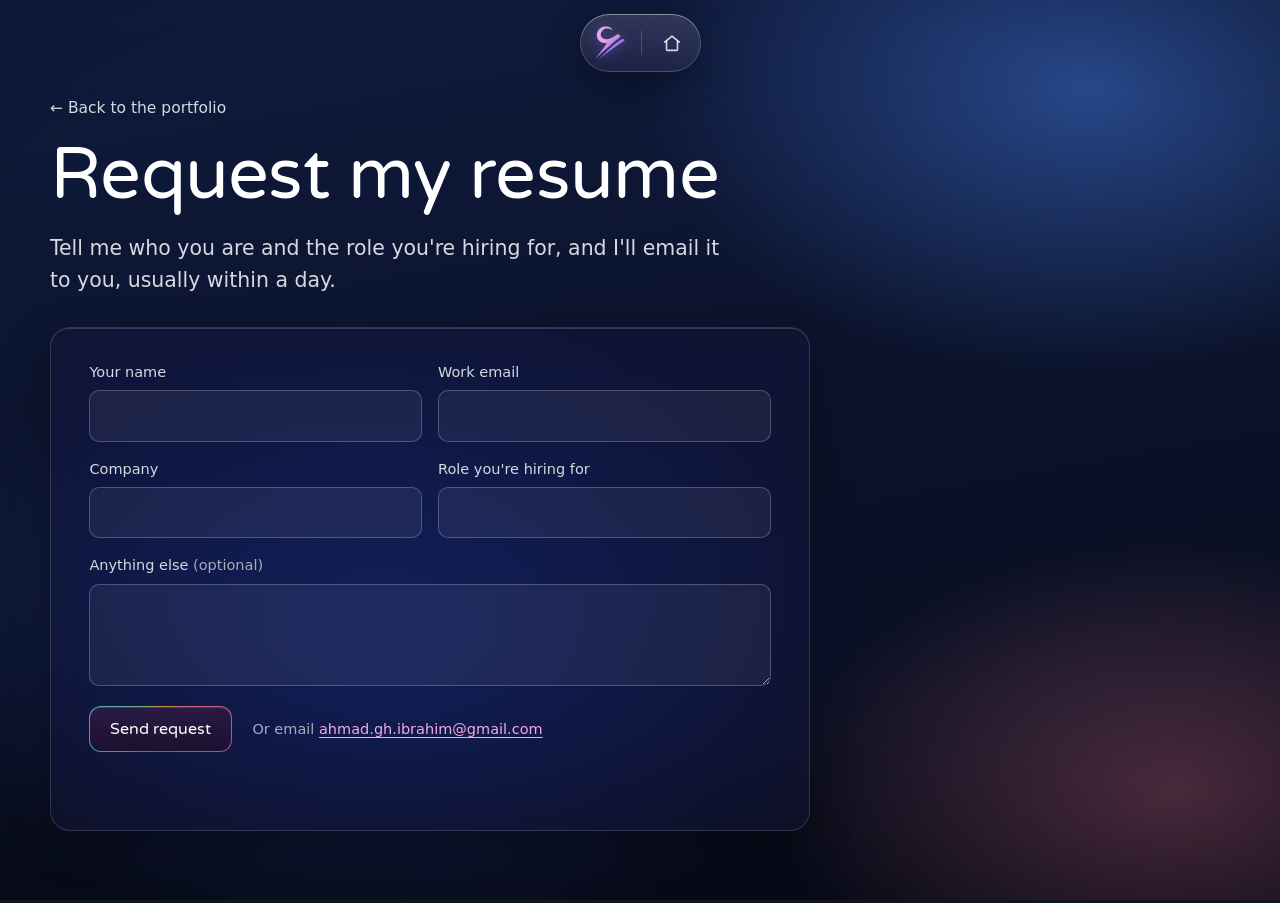
<file: resume/index.html>
<!doctype html>
<html lang="en">
<head>
<meta charset="utf-8">
<meta name="viewport" content="width=device-width, initial-scale=1">
<title>Request my resume | Ahmad Ibrahim</title>
<meta name="description" content="Request Ahmad Ibrahim's resume. Product designer for data-heavy tools.">
<meta name="robots" content="noindex">
<link rel="icon" href="/favicon.svg?v=6" type="image/svg+xml">
<meta name="theme-color" content="#11161B">
<link rel="preconnect" href="https://fonts.googleapis.com">
<link rel="preconnect" href="https://fonts.gstatic.com" crossorigin>
<link href="https://fonts.googleapis.com/css2?family=Varela+Round&family=Lato:wght@400&display=swap" rel="stylesheet">
<link rel="stylesheet" href="/assets/site.css?v=53">
<script>document.documentElement.classList.add('js', 'ready');
  try { var bg = localStorage.getItem('ai-bg'); if (bg && bg !== 'dusk') document.documentElement.dataset.bg = bg; } catch (e) {}</script>
</head>
<body>
<div class="backdrop" aria-hidden="true"></div>

<header class="topbar">
  <nav class="dock" aria-label="Main">
    <a class="logo" href="/" aria-label="Ahmad Ibrahim, home"><img class="logo-mark" src="/assets/brand/logo-glass.svg?v=2" alt="" width="34" height="37"></a>
    <span class="dock-sep" aria-hidden="true"></span>
    <a class="dock-btn" href="/" aria-label="Back home" data-tip="Back home"><svg viewBox="0 0 24 24" fill="none" stroke="currentColor" stroke-width="1.8" stroke-linecap="round" stroke-linejoin="round" aria-hidden="true"><path d="M4 11 12 4.5 20 11"/><path d="M6 9.5V19a1 1 0 0 0 1 1h10a1 1 0 0 0 1-1V9.5"/></svg></a>
  </nav>
</header>

<main class="landing short request-page">
  <div class="wrap">
    <p class="crumbs rise" style="--i:0"><a href="/">← Back to the portfolio</a></p>
    <h1 class="rise" style="--i:1">Request my resume</h1>
    <p class="lead rise" style="--i:2">Tell me who you are and the role you're hiring for, and I'll email it to you, usually within a day.</p>

    <form class="win request-form rise" style="--i:3" id="resume-form" novalidate>
      <div class="win-body"><div class="inner"><div class="pad">
        <div class="field-grid">
          <label class="field"><span>Your name</span><input name="name" autocomplete="name" required></label>
          <label class="field"><span>Work email</span><input name="email" type="email" autocomplete="email" required></label>
          <label class="field"><span>Company</span><input name="company" autocomplete="organization" required></label>
          <label class="field"><span>Role you're hiring for</span><input name="role" required></label>
        </div>
        <label class="field"><span>Anything else <em>(optional)</em></span><textarea name="note" rows="3"></textarea></label>
        <input type="checkbox" name="botcheck" class="hp" tabindex="-1" autocomplete="off" aria-hidden="true">
        <div class="request-actions">
          <button class="btn primary" type="submit">Send request</button>
          <span class="request-alt">Or email <a href="mailto:ahmad.gh.ibrahim@gmail.com?subject=Resume%20request">ahmad.gh.ibrahim@gmail.com</a></span>
        </div>
        <p class="request-status" role="status" aria-live="polite"></p>
      </div></div></div>
    </form>
  </div>
</main>

<script>
// Sends the request to Ahmad by email (Web3Forms). He replies with the resume attached.
// Until the access key below is filled in, the form opens a pre-written email instead.
(() => {
  const ACCESS_KEY = 'ef7fbbbd-1e96-4c69-abfa-1a5b82d7bf0d';
  const form = document.getElementById('resume-form');
  const status = form.querySelector('.request-status');
  const button = form.querySelector('button[type="submit"]');
  form.addEventListener('submit', async (e) => {
    e.preventDefault();
    if (!form.reportValidity()) return;
    const d = Object.fromEntries(new FormData(form));
    if (d.botcheck) return;
    const body = `Name: ${d.name}\nEmail: ${d.email}\nCompany: ${d.company}\nRole: ${d.role}\n\n${d.note || ''}`;
    if (ACCESS_KEY.startsWith('PASTE')) {
      location.href = 'mailto:ahmad.gh.ibrahim@gmail.com?subject=' + encodeURIComponent('Resume request: ' + d.company) + '&body=' + encodeURIComponent(body);
      return;
    }
    button.disabled = true; status.textContent = 'Sending…';
    try {
      const r = await fetch('https://api.web3forms.com/submit', {
        method: 'POST', headers: { 'Content-Type': 'application/json', Accept: 'application/json' },
        body: JSON.stringify({ access_key: ACCESS_KEY, subject: 'Resume request: ' + d.company + ' (' + d.role + ')', from_name: 'ahmad-ibrahim.com', replyto: d.email, name: d.name, email: d.email, company: d.company, role: d.role, message: d.note || '(none)' }),
      });
      const j = await r.json();
      if (!j.success) throw new Error(j.message);
      form.classList.add('sent');
      status.textContent = "Thanks, " + d.name.split(' ')[0] + ". I'll send it to " + d.email + " shortly.";
    } catch (err) {
      button.disabled = false;
      status.innerHTML = 'That didn\'t go through. Please email <a href="mailto:ahmad.gh.ibrahim@gmail.com?subject=Resume%20request">ahmad.gh.ibrahim@gmail.com</a> instead.';
    }
  });
})();
</script>
</body>
</html>
</file>
<file: assets/site.css>
/* Ahmad Ibrahim portfolio
   Every value here comes from Ahmad's original Webflow styles. See BRIEF.md section 5. */

:root {
  --night: #11161B;
  --slate: rgba(26, 22, 48, 0.46);      /* window glass */
  --slate-2: rgba(255, 255, 255, 0.10); /* raised glass: buttons, selected tabs */
  --slate-3: linear-gradient(180deg, rgba(255, 255, 255, 0.08), rgba(255, 255, 255, 0.035)); /* inset glass: tiles, diagrams */
  --glass-line: rgba(255, 255, 255, 0.14);
  --card-glass:
    radial-gradient(60% 42% at 100% 0%, rgba(103, 168, 194, 0.95), transparent 72%),
    radial-gradient(55% 40% at 0% 0%, rgba(214, 165, 131, 0.9), transparent 72%),
    radial-gradient(75% 38% at 25% 30%, rgba(196, 110, 121, 0.85), transparent 75%),
    linear-gradient(180deg, #9A78B8 0%, #7E62A8 48%, #6A58A6 74%, #5A519F 100%);
  --frost: blur(24px) saturate(160%);
  --line: rgba(255, 255, 255, 0.09);
  --text: #FFFFFF;
  --text-2: #D3DAE0;
  --muted: #A3AEB8;
  --link: #F6A8E2;
  --mint: #3DD598;
  --amber: #F9C33A;
  --magenta: #A21A86;
  --indigo: #1828B1;
  --sunset: linear-gradient(135deg, #F9C33A 0%, #A21A86 100%);
  --sunset-btn: linear-gradient(135deg, #C2571F 0%, #A21A86 100%);
  --eccentric: linear-gradient(160deg, #A21A86 0%, #1828B1 100%);
  --deep: linear-gradient(180deg, #4F0080 0%, #000 100%);
  --shadow: 0 0 20px rgba(0, 0, 0, 0.5);
  --glow: 0 0 20px rgba(255, 255, 255, 0.55);
  --r-card: 30px;
  --r-win: 20px;
  --r-img: 15px;
  --r-btn: 9px;
  --round: 'Varela Round', 'Nunito', system-ui, sans-serif;
  --body: system-ui, -apple-system, 'Segoe UI', Roboto, sans-serif;
  --logo: 'Lato', system-ui, sans-serif;
  --wrap: 1180px;
  --gutter: clamp(16px, 3.4vw, 40px);
  --ease: cubic-bezier(0.22, 1, 0.36, 1);
  color-scheme: dark;
}

*, *::before, *::after { box-sizing: border-box; }
[hidden] { display: none !important; }
html { scroll-padding-top: 96px; overflow-x: clip; }
/* Lenis smooth scrolling (assets/motion.js) */
html.lenis, html.lenis body { height: auto; }
html.lenis { scroll-behavior: auto !important; }
.lenis:not(.lenis-autoToggle).lenis-stopped { overflow: clip; }
.lenis [data-lenis-prevent] { overscroll-behavior: contain; }
.lenis.lenis-smooth iframe { pointer-events: none; }
@media (prefers-reduced-motion: no-preference) { html { scroll-behavior: smooth; } }
body {
  margin: 0;
  background: var(--night);
  color: var(--text);
  font-family: var(--body);
  font-size: 17px;
  line-height: 1.6;
  -webkit-font-smoothing: antialiased;
  overflow-x: clip;
}
img { max-width: 100%; display: block; }
a { color: var(--link); text-underline-offset: 3px; }
a:hover { text-shadow: var(--glow); }
:focus-visible { outline: 2px solid #fff; outline-offset: 3px; border-radius: 6px; box-shadow: var(--glow); }
h1, h2, h3 { font-family: var(--round); font-weight: 400; line-height: 1.15; margin: 0; }
p { margin: 0; }
.skip { position: absolute; left: -999px; top: 8px; z-index: 300; background: #fff; color: #000; padding: 8px 14px; border-radius: var(--r-btn); }
.skip:focus { left: 8px; }
.wrap { width: min(var(--wrap), 100% - var(--gutter) * 2); margin-inline: auto; }

/* ---------- Backdrop: the "desktop" ---------- */
.backdrop {
  position: fixed; inset: 0; z-index: 0; pointer-events: none;
  background:
    radial-gradient(50% 45% at 85% 10%, rgba(64, 120, 220, 0.50), transparent 70%),
    radial-gradient(55% 50% at 30% 70%, rgba(40, 70, 170, 0.45), transparent 70%),
    radial-gradient(45% 40% at 92% 88%, rgba(236, 120, 150, 0.32), transparent 70%),
    linear-gradient(170deg, #0F1A3D 0%, #0B1229 55%, #070A17 100%);
  transition: background 600ms ease;
}
/* Background themes, picked in the footer. Dusk is the default above. */
[data-bg="sunset"] .backdrop { background:
    radial-gradient(45% 40% at 88% 12%, rgba(24, 40, 177, 0.55), transparent 70%),
    radial-gradient(55% 50% at 68% 62%, rgba(162, 26, 134, 0.50), transparent 70%),
    radial-gradient(50% 45% at 8% 92%, rgba(249, 140, 58, 0.42), transparent 70%),
    radial-gradient(40% 40% at 20% 25%, rgba(122, 18, 160, 0.45), transparent 70%),
    linear-gradient(165deg, #2A0B4E 0%, #170A2A 55%, #0E0A1A 100%); }
[data-bg="aurora"] .backdrop { background:
    radial-gradient(55% 40% at 20% 8%, rgba(46, 196, 160, 0.40), transparent 70%),
    radial-gradient(45% 45% at 80% 35%, rgba(90, 80, 220, 0.42), transparent 70%),
    radial-gradient(50% 45% at 30% 95%, rgba(40, 150, 190, 0.32), transparent 70%),
    linear-gradient(165deg, #0C2230 0%, #0D1526 55%, #080B16 100%); }
[data-bg="ember"] .backdrop { background:
    radial-gradient(50% 45% at 85% 12%, rgba(230, 90, 60, 0.45), transparent 70%),
    radial-gradient(55% 50% at 25% 65%, rgba(170, 30, 70, 0.42), transparent 70%),
    radial-gradient(45% 40% at 70% 95%, rgba(250, 170, 60, 0.30), transparent 70%),
    linear-gradient(165deg, #3A0D1E 0%, #220913 55%, #120609 100%); }
[data-bg="night"] .backdrop { background:
    radial-gradient(60% 50% at 80% 0%, rgba(120, 110, 170, 0.22), transparent 70%),
    radial-gradient(50% 45% at 10% 100%, rgba(90, 80, 130, 0.16), transparent 70%),
    linear-gradient(180deg, #121219 0%, #0B0B10 100%); }
.backdrop canvas { position: absolute; inset: 0; width: 100%; height: 100%; opacity: 0; transition: opacity 1200ms var(--ease); }
.backdrop.ready canvas { opacity: var(--bg-opacity, 1); }
.backdrop.live canvas { transition: none; }
.backdrop::after { /* soft vignette so text always reads */
  content: ''; position: absolute; inset: 0;
  background: radial-gradient(120% 90% at 50% 40%, transparent 45%, rgba(0, 0, 0, 0.35));
}

/* ---------- Preloader ---------- */
.preloader {
  position: fixed; inset: 0; z-index: 200; cursor: pointer; display: grid; place-items: center; background: #000;
  transition: opacity 600ms ease, visibility 600ms;
}
.preloader img {
  width: 96px; height: auto;
  /* sweeps in from the stroke tips up to the curl, then glows */
  /* the reveal ends beyond the image's edges so the glow isn't clipped */
  clip-path: inset(100% 100% -40% -40%); animation: pre-draw 800ms cubic-bezier(0.65, 0, 0.35, 1) forwards, pre-glow-img 900ms ease 500ms forwards;
}
@keyframes pre-draw { from { clip-path: inset(100% 100% -40% -40%); } to { clip-path: inset(-40% -40% -40% -40%); } }
@keyframes pre-glow-img { 0% { filter: none; } 60% { filter: drop-shadow(0 0 22px rgba(230, 180, 240, 0.95)); } 100% { filter: drop-shadow(0 0 12px rgba(230, 180, 240, 0.6)); } }
.preloader.done { opacity: 0; visibility: hidden; }
@keyframes pre-glow {
  0% { opacity: 0; text-shadow: none; transform: scale(0.94); }
  60% { opacity: 1; text-shadow: 0 0 28px rgba(255, 255, 255, 0.9), 0 0 60px rgba(249, 195, 58, 0.5); transform: scale(1); }
  100% { opacity: 1; text-shadow: 0 0 20px rgba(255, 255, 255, 0.6); }
}

/* ---------- Top bar ---------- */
.topbar { position: fixed; top: 14px; left: 0; right: 0; z-index: 100; pointer-events: none; }
.topbar .dock {
  /* One floating glass pill of simple icons, centred */
  pointer-events: auto; position: relative; display: flex; align-items: center; gap: 4px;
  width: max-content; max-width: calc(100% - var(--gutter) * 2); height: 58px; margin-inline: auto; padding: 0 7px;
  border-radius: 999px;
  background: linear-gradient(180deg, rgba(255, 255, 255, 0.14), rgba(255, 255, 255, 0.05)), rgba(26, 22, 48, 0.35);
  backdrop-filter: var(--frost); -webkit-backdrop-filter: var(--frost);
  box-shadow: inset 0 0 0 1px rgba(255, 255, 255, 0.2), inset 0 1px 0 rgba(255, 255, 255, 0.3), 0 12px 34px rgba(0, 0, 0, 0.3);
}
.dock-sep { width: 1px; height: 24px; margin: 0 4px; background: rgba(255, 255, 255, 0.18); flex: none; }
/* Logo: the flat glass mark, replaced by the live 3D crystal once it renders */
.logo { position: relative; display: grid; place-items: center; width: 46px; height: 46px; flex: none; border-radius: 50%; text-decoration: none; }
.logo-mark { width: 30px; height: auto; transition: transform 400ms var(--ease), opacity 300ms ease; filter: drop-shadow(0 2px 6px rgba(150, 110, 255, 0.45)); }
.logo:hover .logo-mark { transform: rotate(-8deg) scale(1.08); }
.logo-3d { position: absolute; inset: -4px; width: calc(100% + 8px); height: calc(100% + 8px); opacity: 0; transition: opacity 400ms ease; filter: drop-shadow(0 3px 8px rgba(150, 110, 255, 0.5)); pointer-events: none; }
.logo.is-3d .logo-3d { opacity: 1; }
.logo.is-3d .logo-mark { opacity: 0; }
.hello-name { font-family: var(--round); color: #fff; }
.links { display: flex; gap: 4px; margin: 0; list-style: none; padding: 0; }
/* Icon buttons */
.links a, .dock-btn {
  position: relative; display: grid; place-items: center; width: 44px; height: 44px; flex: none; border-radius: 50%;
  color: rgba(255, 255, 255, 0.82); text-decoration: none; transition: background 200ms, color 200ms, box-shadow 200ms;
}
.links svg, .dock-btn svg { width: 22px; height: 22px; }
.links a:hover, .dock-btn:hover { color: #fff; background: rgba(255, 255, 255, 0.12); text-shadow: none; }
.links a:hover svg, .dock-btn:hover svg { filter: drop-shadow(0 0 6px rgba(255, 255, 255, 0.6)); }
.links a[aria-current], .links a.is-active { color: #fff; background: rgba(255, 255, 255, 0.16); box-shadow: inset 0 0 0 1px rgba(255, 255, 255, 0.2); }
/* Email: the one primary action, in sunset-tinted glass with the rainbow halo on hover */
.dock-btn.mail {
  background: linear-gradient(135deg, rgba(240, 148, 66, 0.5), rgba(196, 60, 128, 0.48) 55%, rgba(150, 32, 140, 0.5));
  box-shadow: inset 0 0 0 1px rgba(255, 255, 255, 0.28), inset 0 1px 0 rgba(255, 255, 255, 0.36); color: #fff;
}
.dock-btn.mail::before {
  content: ''; position: absolute; inset: -22px; padding: 22px; border-radius: 50%; pointer-events: none;
  background: conic-gradient(from var(--edge), #F9C33A, #FF7A8A, #D65BE8, #7B6CFF, #4FB4F7, #6FE3C4, #F9C33A) content-box;
  filter: blur(9px); opacity: 0; transition: opacity 500ms ease;
  -webkit-mask: linear-gradient(#000 0 0) content-box, linear-gradient(#000 0 0); -webkit-mask-composite: xor;
  mask: linear-gradient(#000 0 0) content-box, linear-gradient(#000 0 0); mask-composite: exclude;
}
.dock-btn.mail:hover::before, .dock-btn.mail:focus-visible::before { opacity: 0.9; animation: edge-spin 6s linear infinite; }
/* Labels: a small frosted tip under each icon on hover or keyboard focus */
.links a[data-tip]::after, .dock-btn[data-tip]::after {
  content: attr(data-tip); position: absolute; top: calc(100% + 12px); left: 50%; transform: translate(-50%, -4px);
  padding: 6px 11px; border-radius: 10px; white-space: nowrap; font-family: var(--round); font-size: 13.5px; color: #fff;
  background: rgba(30, 24, 56, 0.6); backdrop-filter: var(--frost); -webkit-backdrop-filter: var(--frost);
  box-shadow: inset 0 0 0 1px rgba(255, 255, 255, 0.18), 0 8px 20px rgba(0, 0, 0, 0.3);
  opacity: 0; pointer-events: none; transition: opacity 180ms ease, transform 240ms var(--ease);
}
@media (hover: hover) {
  .links a[data-tip]:hover::after, .dock-btn[data-tip]:hover::after { opacity: 1; transform: translate(-50%, 0); }
}
.links a[data-tip]:focus-visible::after, .dock-btn[data-tip]:focus-visible::after { opacity: 1; transform: translate(-50%, 0); }
.sheet { display: none; }
.sheet-host { position: relative; width: min(var(--wrap), 100% - var(--gutter) * 2); margin-inline: auto; }

/* Menu button: three bare lines. Two spring into an X; the third drops out and becomes the menu pane */
.menu-toggle { display: none; position: relative; flex: none; width: 44px; height: 44px; margin-right: -2px; padding: 0; border: 0; background: none; color: #fff; cursor: pointer; border-radius: 12px; }
.menu-toggle i { position: absolute; left: 11px; width: 22px; height: 2px; border-radius: 2px; background: currentColor; transition: transform 560ms cubic-bezier(0.34, 1.56, 0.64, 1), box-shadow 300ms ease; }
.menu-toggle i:nth-child(1) { top: 15px; }
.menu-toggle i:nth-child(2) { top: 21px; }
.menu-toggle i:nth-child(3) { top: 27px; transition: opacity 120ms ease 420ms, box-shadow 300ms ease; }
.menu-toggle:hover i { box-shadow: 0 0 10px rgba(255, 255, 255, 0.7); }
.menu-toggle[aria-expanded="true"] i:nth-child(1) { transform: translateY(6px) rotate(135deg); }
.menu-toggle[aria-expanded="true"] i:nth-child(2) { transform: rotate(45deg); }
.menu-toggle[aria-expanded="true"] i:nth-child(3) { opacity: 0; transition: opacity 0s; }

@keyframes sheet-in {
  0%   { transform: translateY(var(--ly)); clip-path: inset(0 var(--lr) calc(100% - 2px) calc(100% - var(--lr) - var(--lw)) round 2px); background-color: rgba(255, 255, 255, 0.95); }
  26%  { transform: translate(calc(var(--lw) * -2.2), calc(var(--ly) * 0.3)); clip-path: inset(0 var(--lr) calc(100% - 2px) calc(100% - var(--lr) - var(--lw)) round 2px); background-color: rgba(255, 255, 255, 0.95); }
  50%  { transform: none; clip-path: inset(0 0 calc(100% - 2px) 0 round 2px); background-color: rgba(255, 255, 255, 0.7); }
  100% { transform: none; clip-path: inset(0 0 0 0 round var(--r-win)); background-color: rgba(30, 24, 56, 0.5); }
}
@keyframes sheet-out {
  0%   { transform: none; clip-path: inset(0 0 0 0 round var(--r-win)); background-color: rgba(30, 24, 56, 0.5); }
  45%  { transform: none; clip-path: inset(0 0 calc(100% - 2px) 0 round 2px); background-color: rgba(255, 255, 255, 0.7); }
  74%  { transform: translate(calc(var(--lw) * -2.2), calc(var(--ly) * 0.3)); clip-path: inset(0 var(--lr) calc(100% - 2px) calc(100% - var(--lr) - var(--lw)) round 2px); background-color: rgba(255, 255, 255, 0.95); }
  100% { transform: translateY(var(--ly)); clip-path: inset(0 var(--lr) calc(100% - 2px) calc(100% - var(--lr) - var(--lw)) round 2px); background-color: rgba(255, 255, 255, 0.95); }
}
@keyframes sheet-link { from { opacity: 0; transform: translateY(6px); } to { opacity: 1; transform: none; } }

/* ---------- Buttons ---------- */
/* Secondary: a quiet outline. Primary: solid, with a thin rainbow edge that turns on hover */
.btn {
  position: relative; display: inline-flex; align-items: center; justify-content: center; gap: 10px;
  height: 46px; padding: 0 20px; border: 1px solid rgba(255, 255, 255, 0.26); border-radius: 12px;
  font-family: var(--round); font-size: 16px; color: #fff; text-decoration: none; white-space: nowrap; cursor: pointer;
  background: transparent;
  transition: background 200ms ease, border-color 200ms ease, transform 200ms var(--ease);
}
.btn:hover { background: rgba(255, 255, 255, 0.07); border-color: rgba(255, 255, 255, 0.5); color: #fff; text-shadow: none; }
.btn:active { transform: translateY(1px); }
.btn.primary {
  border: 1px solid transparent;
  background:
    linear-gradient(180deg, #2A1A45, #1C1130) padding-box,
    conic-gradient(from var(--edge), rgba(249, 195, 58, 0.75), rgba(255, 122, 138, 0.75), rgba(214, 91, 232, 0.75), rgba(123, 108, 255, 0.75), rgba(79, 180, 247, 0.75), rgba(111, 227, 196, 0.75), rgba(249, 195, 58, 0.75)) border-box;
  box-shadow: inset 0 1px 0 rgba(255, 255, 255, 0.14);
}
.btn.primary:hover { background: linear-gradient(180deg, #33204F, #22153A) padding-box, conic-gradient(from var(--edge), #F9C33A, #FF7A8A, #D65BE8, #7B6CFF, #4FB4F7, #6FE3C4, #F9C33A) border-box; animation: edge-spin 6s linear infinite; }
/* The rainbow glow, kept but quieter: drawn button-sized, blurred, masked to the outside only */
.btn.primary::before {
  content: ''; position: absolute; inset: -22px; padding: 22px; border-radius: 34px; pointer-events: none;
  background: conic-gradient(from var(--edge), #F9C33A, #FF7A8A, #D65BE8, #7B6CFF, #4FB4F7, #6FE3C4, #F9C33A) content-box;
  filter: blur(12px); opacity: 0; transition: opacity 500ms ease;
  -webkit-mask: linear-gradient(#000 0 0) content-box, linear-gradient(#000 0 0); -webkit-mask-composite: xor;
  mask: linear-gradient(#000 0 0) content-box, linear-gradient(#000 0 0); mask-composite: exclude;
}
.btn.primary:hover::before, .btn.primary:focus-visible::before { opacity: 0.5; }
@media (prefers-reduced-motion: reduce) { .btn.primary:hover { animation: none; } }
.btn.sm { height: 38px; padding: 0 14px; font-size: 15px; border-radius: 10px; }
.btn svg { width: 17px; height: 17px; flex: none; }

/* ---------- Landing ---------- */
.landing { position: relative; z-index: 1; min-height: 100svh; display: flex; align-items: center; padding: 96px 0 84px; }
.landing.short { min-height: 78svh; align-items: flex-end; padding-bottom: 72px; }
.landing h1 { font-size: clamp(40px, min(5.6vw, 8.4vh), 80px); line-height: 1.04; letter-spacing: -0.01em; max-width: 13ch; }
.landing.short h1 { max-width: none; }
.landing h1 .line { display: block; }
.grad-text { background: var(--sunset); -webkit-background-clip: text; background-clip: text; color: transparent; }
.landing .lead { margin-top: 20px; max-width: 52ch; font-size: clamp(18px, 1.6vw, 21px); color: var(--text-2); }
.landing .actions { display: flex; flex-wrap: wrap; gap: 12px; margin-top: 30px; }
/* Home hero: words on the left, the featured case study on a tablet on the right */
.landing .hero-grid { display: grid; grid-template-columns: minmax(0, 1fr) minmax(0, 1.08fr); align-items: center; gap: clamp(28px, 4.5vw, 72px); }
.hero-grid h1 { font-size: clamp(40px, min(4.6vw, 8vh), 68px); }
.hero-work { position: relative; display: block; perspective: 1200px; text-align: center; color: #fff; text-decoration: none; }
.hero-work::before { /* sunset glow the tablet floats in */
  content: ''; position: absolute; inset: -14% -10% -4%; z-index: -1; pointer-events: none;
  background: radial-gradient(50% 50% at 50% 44%, rgba(249, 160, 70, 0.32), rgba(162, 26, 134, 0.26) 45%, transparent 72%);
  filter: blur(30px);
}
.hero-work .monitor { box-shadow: inset 0 0 0 0.5px rgba(0, 0, 0, 0.55), inset 0 1.5px 0.5px rgba(255, 255, 255, 0.95), inset 0 -1.5px 1px rgba(0, 0, 0, 0.32), inset 0 0 0 1.5px rgba(255, 255, 255, 0.3), 0 1px 1px rgba(0, 0, 0, 0.3), 0 26px 40px -20px rgba(20, 8, 40, 0.7), 0 50px 80px -36px rgba(20, 8, 40, 0.6); }
.hero-work:hover { color: #fff; text-shadow: none; }
.hero-work:hover .monitor { --lift: -6px; }
.hero-tag { display: flex; flex-wrap: wrap; justify-content: center; align-items: baseline; gap: 4px 12px; margin-top: 22px; font-family: var(--round); font-size: 16px; color: #fff; }
.hero-tag-k { font-size: 13px; color: var(--muted); }
.hero-tag-note { width: 100%; font-family: var(--body); font-size: 13px; color: var(--muted); }
.hero-work:hover .hero-tag > span:nth-child(2) { text-decoration: underline; text-underline-offset: 4px; }
@media (max-width: 860px) {
  .landing .hero-grid { grid-template-columns: minmax(0, 1fr); }
  .hero-work { margin-top: 12px; }
}
@media (max-width: 600px) { .hide-xs { display: none; } }
.hello { display: flex; flex-wrap: wrap; align-items: center; gap: 8px 12px; margin-bottom: 22px; font-size: 15.5px; color: var(--text-2); }
.hello > * { white-space: nowrap; }
.scroll-hint {
  position: absolute; left: 0; right: 0; bottom: 24px; width: fit-content; margin-inline: auto;
  display: flex; align-items: center; gap: 8px; color: #fff; font-size: 15.5px; text-decoration: none; white-space: nowrap;
}
.scroll-hint:hover { text-shadow: var(--glow); }
.scroll-hint svg { width: 18px; height: 18px; animation: nudge 1.8s ease-in-out infinite; }
@keyframes nudge { 0%, 100% { transform: translateY(0); } 50% { transform: translateY(5px); } }

/* Landing entrance (runs once the preloader clears) */
.js .rise { opacity: 0; transform: translateY(28px); }
.js.ready .rise { animation: rise 900ms var(--ease) forwards; animation-delay: calc(var(--i, 0) * 110ms + 100ms); }
@keyframes rise { to { opacity: 1; transform: none; } }

/* ---------- Windows ---------- */
.desk { position: relative; z-index: 1; display: flex; flex-direction: column; gap: clamp(20px, 2.6vw, 32px); padding-bottom: 40px; }
.win { background: var(--slate); backdrop-filter: var(--frost); -webkit-backdrop-filter: var(--frost); border-radius: var(--r-win); box-shadow: 0 14px 44px rgba(0, 0, 0, 0.32), inset 0 1px 0 rgba(255, 255, 255, 0.08); border: 1px solid var(--glass-line); overflow: clip; }
.win-bar { display: flex; align-items: center; gap: 14px; min-height: 64px; padding: 12px 18px 12px 16px; }
.win-bar h2, .win-bar .title { font-family: var(--round); font-size: clamp(19px, 1.8vw, 22px); }
.win-bar .spacer { flex: 1; }
.win-bar .meta-r { display: flex; gap: 8px; align-items: center; flex-wrap: wrap; justify-content: flex-end; }
@media (max-width: 600px) {
  .win-bar { flex-wrap: wrap; }
  .win-bar .spacer { display: none; }
  .win-bar .meta-r { flex-basis: 100%; justify-content: flex-start; padding-left: 44px; }
}

/* Ahmad's round X button (circleforxblock) */
.xbtn {
  flex: none; width: 30px; height: 30px; border-radius: 50%; border: 0; padding: 0; cursor: pointer;
  display: grid; place-items: center;
  background: linear-gradient(180deg, rgba(255, 255, 255, 0.22), rgba(255, 255, 255, 0.08));
  box-shadow: inset 0 0 0 1px rgba(255, 255, 255, 0.26), inset 0 1px 0 rgba(255, 255, 255, 0.35);
  backdrop-filter: blur(12px); -webkit-backdrop-filter: blur(12px);
  transition: background 200ms ease, box-shadow 200ms ease;
}
.xbtn:hover { background: linear-gradient(180deg, rgba(255, 255, 255, 0.32), rgba(255, 255, 255, 0.14)); box-shadow: inset 0 0 0 1px rgba(255, 255, 255, 0.34), inset 0 1px 0 rgba(255, 255, 255, 0.4), 0 0 14px rgba(255, 255, 255, 0.35); }
.xbtn i { grid-area: 1 / 1; width: 2px; height: 14px; border-radius: 2px; background: #fff; transition: transform 320ms var(--ease); }
.xbtn i:first-child { transform: rotate(45deg); }
.xbtn i:last-child { transform: rotate(-45deg); }
.win.collapsed .xbtn i:first-child { transform: rotate(90deg); }
.win.collapsed .xbtn i:last-child { transform: rotate(0deg); }

.win-body { display: grid; grid-template-rows: 1fr; transition: grid-template-rows 420ms var(--ease); }
.win-body > .inner { min-height: 0; overflow: hidden; }
.win.collapsed .win-body { grid-template-rows: 0fr; }
.pad { padding: clamp(20px, 2.6vw, 32px) clamp(18px, 3vw, 40px) clamp(22px, 3vw, 40px); border-top: 1px solid var(--line); }

/* Scroll reveal */
.js .reveal { opacity: 0; transform: translateY(36px) scale(0.985); transition: opacity 800ms var(--ease), transform 800ms var(--ease); }
.js .reveal.in { opacity: 1; transform: none; }

/* ---------- Bits ---------- */
.lead { font-size: clamp(17px, 1.5vw, 20px); line-height: 1.55; color: var(--text-2); max-width: 64ch; }
.muted { color: var(--muted); }
.h-lg { font-size: clamp(26px, 3vw, 38px); line-height: 1.25; }
/* Case study facts at the top: label over value, split by thin rules */
.spec { display: flex; flex-wrap: wrap; margin: 0 0 22px; }
.spec div { padding: 2px 22px 2px 0; margin-right: 22px; border-right: 1px solid rgba(255, 255, 255, 0.16); }
.spec div:last-child { border-right: 0; margin-right: 0; }
.spec dt { font-size: 13px; color: var(--muted); margin-bottom: 2px; }
.spec dd { margin: 0; font-family: var(--round); font-size: 16px; color: #fff; }
.before-after { display: grid; grid-template-columns: minmax(0, 1fr) minmax(0, 1fr); gap: 18px; }
.before-after .shot img, .before-after .shot.fit img { width: 100% !important; max-width: none; height: 300px !important; object-fit: cover; object-position: left top; }
.before-after figcaption b { font-family: var(--round); font-weight: 400; color: #fff; }
.decision.stacked { grid-template-columns: minmax(0, 1fr) !important; }
.decision.stacked .decision-text { max-width: 68ch; order: 0 !important; }
.decision.stacked > .dia { order: 1 !important; }
.decision.stacked .route { flex-wrap: nowrap; }
@media (max-width: 860px) { .decision.stacked .route { flex-wrap: wrap; } }
.decision > .dia { align-self: stretch; }
.map.check td.ok { color: var(--mint); }
.map.check td.bad { color: var(--amber); }
.map.check td:nth-child(2), .map.check td:nth-child(3) { font-variant-numeric: tabular-nums; }
.reflect { display: grid; grid-template-columns: repeat(3, minmax(0, 1fr)); gap: 22px; margin-top: 18px; }
.reflect h3 { font-size: 19px; margin-bottom: 6px; color: #fff; }
.reflect p { color: rgba(255, 255, 255, 0.92); font-size: 15.5px; }
@media (max-width: 860px) { .reflect { grid-template-columns: minmax(0, 1fr); } }
/* Reporting: version one, then the redesign wiping across it as you scroll */
.morph { margin: 0; }
.morph-frame { position: relative; border-radius: var(--r-img); overflow: hidden; aspect-ratio: 2040 / 1148; box-shadow: 0 0 0 1px rgba(255, 255, 255, 0.14); background: #F4F4F4; }
.morph-frame img { position: absolute; inset: 0; width: 100%; height: 100%; object-fit: cover; }
.morph-b { position: absolute; inset: 0; clip-path: inset(0 0 0 calc((1 - var(--p, 1)) * 100%)); }
.morph-line { position: absolute; top: 0; bottom: 0; left: calc((1 - var(--p, 1)) * 100%); width: 2px; margin-left: -1px; background: #fff; box-shadow: 0 0 14px rgba(255, 255, 255, 0.7); opacity: var(--line, 0); }
.morph-caps { position: relative; margin-top: 12px; min-height: 3.4em; font-size: 14.5px; color: var(--muted); }
.morph-caps b { font-family: var(--round); font-weight: 400; color: #fff; }
.morph-cap { position: absolute; left: 0; top: 0; transition: opacity 300ms ease; }
.morph-cap.a { opacity: calc(1 - var(--cap, 1)); }
.morph-cap.b { opacity: var(--cap, 1); }
/* Resume request form */
.request-form { margin-top: 30px; max-width: 760px; }
.field-grid { display: grid; grid-template-columns: repeat(2, minmax(0, 1fr)); gap: 16px; margin-bottom: 16px; }
.field { display: grid; gap: 6px; font-size: 14.5px; color: var(--text-2); }
.field em { font-style: normal; color: var(--muted); }
.field input, .field textarea {
  width: 100%; padding: 12px 14px; border-radius: 10px; border: 1px solid rgba(255, 255, 255, 0.22);
  background: rgba(255, 255, 255, 0.06); color: #fff; font: inherit; font-size: 16px; resize: vertical;
}
.field input:focus, .field textarea:focus { outline: none; border-color: rgba(255, 255, 255, 0.7); background: rgba(255, 255, 255, 0.1); }
.hp { position: absolute; left: -9999px; }
.request-actions { display: flex; flex-wrap: wrap; align-items: center; gap: 12px 20px; margin-top: 20px; }
.request-alt { font-size: 14.5px; color: var(--muted); }
.request-status { margin-top: 14px; min-height: 1.5em; color: var(--text-2); }
.request-form.sent .field-grid, .request-form.sent .field, .request-form.sent .request-actions { display: none; }
.request-form.sent .request-status { font-family: var(--round); font-size: 20px; color: #fff; margin: 0; }
@media (max-width: 600px) { .field-grid { grid-template-columns: minmax(0, 1fr); } }
.cap-note { font-size: 14px; color: var(--muted); margin-top: -8px; }
@media (max-width: 860px) { .before-after { grid-template-columns: minmax(0, 1fr); } }
.tagtext { font-size: 14px; color: var(--muted); white-space: nowrap; }
.meta-r { font-size: 14px; color: var(--muted); }
.hello-meta { color: var(--text-2); }
.open-roles { color: var(--mint); }
.nowrap { white-space: nowrap; }

.pill {
  display: inline-flex; align-items: center; gap: 7px; height: 28px; padding: 0 12px; border-radius: 999px;
  font-size: 14px; white-space: nowrap; background: rgba(255, 255, 255, 0.1); color: var(--text-2);
  box-shadow: inset 0 0 0 1px rgba(255, 255, 255, 0.14);
}
.pill .dot { width: 7px; height: 7px; border-radius: 50%; background: currentColor; }
.pill.live { background: rgba(61, 213, 152, 0.14); color: var(--mint); }
.pill.live .dot { box-shadow: 0 0 10px var(--mint); animation: pulse 2.4s ease-in-out infinite; }
.pill.wip { background: rgba(249, 195, 58, 0.14); color: var(--amber); }
.pill.nda { background: rgba(246, 168, 226, 0.14); color: var(--link); }
@keyframes pulse { 50% { opacity: 0.45; } }

.facts { list-style: none; margin: 0; padding: 0; }
.facts li { position: relative; padding: 12px 0 12px 166px; border-top: 1px solid var(--line); }
.facts li:last-child { border-bottom: 1px solid var(--line); }
.facts b { position: absolute; left: 0; top: 12px; width: 150px; font-family: var(--round); font-weight: 400; color: var(--muted); }

/* Filter tabs */
.tabs { display: inline-flex; gap: 4px; padding: 5px; border-radius: 14px; background: var(--slate-3); max-width: 100%; overflow-x: auto; }
.tab {
  display: inline-flex; align-items: center; gap: 8px; height: 40px; padding: 0 16px; border: 0; border-radius: var(--r-btn);
  font-family: var(--round); font-size: 15.5px; color: var(--muted); background: transparent; cursor: pointer; white-space: nowrap;
  transition: color 200ms, background 200ms;
}
.tab:hover { color: #fff; }
.tab[aria-selected="true"] { color: #fff; background: var(--slate-2); box-shadow: 0 2px 10px rgba(0, 0, 0, 0.35); }
.tab .n { font-size: 13px; opacity: 0.7; }

/* Project cards: gradient backing, screenshot on top */
.projects { display: grid; grid-template-columns: repeat(2, minmax(0, 1fr)); gap: clamp(18px, 2.2vw, 28px); margin-top: 24px; perspective: 1200px; }
.card {
  --rx: 0deg; --ry: 0deg;
  position: relative; display: flex; flex-direction: column; border-radius: var(--r-card); padding: 14px;
  background: var(--card-glass);
  border: 1px solid rgba(255, 255, 255, 0.28); color: #fff; text-decoration: none;
  box-shadow: 0 14px 40px rgba(0, 0, 0, 0.3), inset 0 1px 0 rgba(255, 255, 255, 0.1);
}
.card:hover { color: #fff; text-shadow: none; }

/* Hover: a soft rainbow light that travels around the card edge */
@property --edge { syntax: '<angle>'; inherits: true; initial-value: 0deg; }
@keyframes edge-spin { to { --edge: 360deg; } }
/* Hover: soft rainbow light spilling out from behind the card, fading off like iOS Siri's edge glow */
.card .edge {
  position: absolute; inset: 2px; border-radius: inherit; z-index: -1; pointer-events: none;
  background: conic-gradient(from var(--edge), #F9C33A, #FF7A8A, #D65BE8, #7B6CFF, #4FB4F7, #6FE3C4, #F9C33A);
  filter: blur(26px); opacity: 0; transform: scale(0.96); transition: opacity 600ms ease, transform 600ms var(--ease);
}
.card:hover .edge, .card:focus-visible .edge { opacity: 0.6; transform: scale(1.01); animation: edge-spin 6s linear infinite; }
@media (prefers-reduced-motion: reduce) { .card:hover .edge, .card:focus-visible .edge { animation: none; } }
.card[hidden] { display: none; }
.card-media { position: relative; isolation: isolate; aspect-ratio: 16 / 10; display: grid; place-items: center; padding: 9% 8% 6%; }

/* A thin-bezel monitor, no stand, floating in the card */
.card-media { perspective: 1100px; }
/* A 16:9 tablet: aluminium band, black glass, tilts toward the cursor.
   Every radius and gap is a share of the device's width, so the frame, glass and screen
   stay concentric at any size. Corner radii are written as width% / height% because the
   box is 16:9: e.g. a 5-unit corner on a 100 x 56.25 box is 5% / 8.889%. */
.monitor {
  --rx: 0deg; --ry: 0deg; --gx: 50%; --lift: 0px;
  position: relative; width: 100%; aspect-ratio: 16 / 9; padding: 1.6%;
  border-radius: 5% / 8.889%;
  background:
    /* brushed grain */
    url("data:image/svg+xml,%3Csvg xmlns='http://www.w3.org/2000/svg' width='220' height='220'%3E%3Cfilter id='n'%3E%3CfeTurbulence type='fractalNoise' baseFrequency='2.2 0.03' numOctaves='2' stitchTiles='stitch'/%3E%3CfeColorMatrix values='0 0 0 0 0.5 0 0 0 0 0.5 0 0 0 0 0.5 0 0 0 0.55 0'/%3E%3C/filter%3E%3Crect width='100%25' height='100%25' filter='url(%23n)'/%3E%3C/svg%3E"),
    /* lit from above */
    linear-gradient(180deg, rgba(255, 255, 255, 0.4), rgba(255, 255, 255, 0) 35%, rgba(0, 0, 0, 0.14)),
    /* reflections travelling round the rounded band */
    conic-gradient(from 225deg at 50% 50%, #FAFBFC, #9399A2 38deg, #E9EBEE 80deg, #7E838C 135deg, #D8DBDF 182deg, #8D929A 228deg, #F1F2F4 272deg, #959AA2 318deg, #FAFBFC);
  background-size: 220px 220px, 100% 100%, 100% 100%; background-blend-mode: overlay, normal, normal;
  box-shadow:
    /* rounded outer edge: dark lip, bright rim on top, shade underneath, soft sheen all round */
    inset 0 0 0 0.5px rgba(0, 0, 0, 0.55), inset 0 1.5px 0.5px rgba(255, 255, 255, 0.95), inset 0 -1.5px 1px rgba(0, 0, 0, 0.32), inset 0 0 0 1.5px rgba(255, 255, 255, 0.3),
    0 1px 1px rgba(0, 0, 0, 0.3), 0 18px 30px -16px rgba(20, 10, 50, 0.55), 0 38px 60px -30px rgba(20, 10, 50, 0.5);
  transform: translateY(var(--lift)) rotateX(var(--rx)) rotateY(var(--ry));
  transition: transform 700ms var(--ease);
}
.monitor.tilting { transition: transform 120ms linear; }
.monitor::before { /* light sliding across the aluminium as it tilts */
  content: ''; position: absolute; inset: 0; border-radius: inherit; padding: 1.6%; pointer-events: none; z-index: 1;
  background: linear-gradient(105deg, transparent 35%, rgba(255, 255, 255, 0.75) 48%, transparent 62%) var(--gx) 0 / 260% 100% no-repeat;
  mix-blend-mode: soft-light;
  -webkit-mask: linear-gradient(#000 0 0) content-box, linear-gradient(#000 0 0); -webkit-mask-composite: xor;
  mask: linear-gradient(#000 0 0) content-box, linear-gradient(#000 0 0); mask-composite: exclude;
}
/* Black glass: 3.4-unit corners on a 96.8 x 53.05 box. Where it meets the metal: a dark gasket, a polished chamfer, then a little shade on the metal. */
.monitor .bezel {
  position: relative; height: 100%; padding: 2.1%; border-radius: 3.512% / 6.409%;
  background: radial-gradient(130% 100% at 18% 0%, #1A1C21, #07080A 55%, #0B0C0F);
  box-shadow: 0 0 0 0.75px #0D0E11, 0 0 0 1.5px rgba(255, 255, 255, 0.4), 0 0 4px 1.5px rgba(0, 0, 0, 0.28);
}
.monitor .bezel::after { /* front camera, centred on the top edge */
  content: ''; position: absolute; left: 50%; top: 1.916%; width: 0.62%; aspect-ratio: 1; border-radius: 50%; transform: translate(-50%, -50%);
  background: radial-gradient(circle at 35% 35%, #4A5262, #0B0D12 62%); box-shadow: 0 0 0 0.5px rgba(255, 255, 255, 0.08);
}
/* Screen: 1.37-unit corners on a 92.7 x 49 box */
.monitor .screen { position: relative; height: 100%; border-radius: 1.474% / 2.791%; overflow: hidden; background: #000; }
.monitor .screen img { width: 100%; height: 100%; object-fit: cover; object-position: top; }
.monitor .screen::after { /* glass glare, shifts with the tilt */
  content: ''; position: absolute; inset: 0; pointer-events: none;
  background: linear-gradient(118deg, rgba(255, 255, 255, 0.16) 0%, rgba(255, 255, 255, 0.05) 30%, transparent 30.5%) calc(100% - var(--gx)) 0 / 180% 100% no-repeat;
}
.card:hover .monitor { --lift: -4px; }
@media (prefers-reduced-motion: reduce) { .card:hover .monitor { --lift: 0px; } }
/* NDA: a frosted, blank screen */
.monitor .screen.nda {
  display: grid; place-items: center; align-content: center; gap: 8px;
  background: radial-gradient(60% 70% at 30% 30%, rgba(214, 165, 131, 0.55), transparent 70%), radial-gradient(60% 70% at 80% 70%, rgba(103, 168, 194, 0.55), transparent 70%), #6E5AA0;
  font-family: var(--round); font-size: 20px; color: #fff;
}
.monitor .screen.nda svg { width: 26px; height: 26px; opacity: 0.9; }
.card-body { display: flex; flex-direction: column; gap: 10px; padding: 18px 8px 8px; flex: 1; }
.card-top { display: flex; flex-wrap: wrap; gap: 8px; }
.card .pill { background: rgba(255, 255, 255, 0.2); color: #fff; box-shadow: inset 0 0 0 1px rgba(255, 255, 255, 0.22); }
.card .pill.live { color: #fff; }
.card .pill.live .dot { background: #5FE3B5; }
.card .pill.wip { color: #FFDA7A; }
.card h3 { font-size: 26px; }
.card p { color: rgba(255, 255, 255, 0.94); font-size: 16px; }
.card .tags { display: flex; flex-wrap: wrap; margin-top: auto; padding-top: 4px; font-size: 14.5px; color: rgba(255, 255, 255, 0.86); }
.card .tags span + span::before { content: "·"; margin: 0 8px; }
.landing .card-top .pill:not(.live):not(.nda):not(.wip) { padding: 0 12px; color: var(--text-2); }
.card .open {
  position: absolute; top: 16px; right: 16px; width: 38px; height: 38px; border-radius: 50%;
  display: grid; place-items: center; background: rgba(255, 255, 255, 0.22); box-shadow: inset 0 0 0 1px rgba(255, 255, 255, 0.3); backdrop-filter: blur(10px); -webkit-backdrop-filter: blur(10px); z-index: 2;
  transition: transform 300ms var(--ease), background 200ms;
}
.card:hover .open { transform: rotate(45deg) scale(1.08); background: rgba(255, 255, 255, 0.32); }
.card .open svg { width: 18px; height: 18px; }
/* Selected work: a lighter, whiter frost */
#work.win { background: rgba(232, 228, 255, 0.14); border-color: rgba(255, 255, 255, 0.24); box-shadow: 0 14px 44px rgba(0, 0, 0, 0.3), inset 0 1px 0 rgba(255, 255, 255, 0.18); }
#work .win-bar { border-color: rgba(255, 255, 255, 0.16); }
/* Who and what, at a glance */
.card-ctx { display: grid; gap: 3px; margin: 0; font-size: 14.5px; color: rgba(255, 255, 255, 0.9); }
.card-ctx b { font-family: var(--round); font-weight: 400; color: #fff; margin-right: 5px; }
.card .pill.nda { color: #fff; }
div.card { cursor: default; }
.card-note { font-size: 14px !important; color: rgba(255, 255, 255, 0.78) !important; margin-top: -4px; }
@media (min-width: 861px) {
  .card.featured { grid-column: 1 / -1; display: grid; grid-template-columns: minmax(0, 1.35fr) minmax(0, 1fr); align-items: center; gap: 8px; }
  .card.featured .card-body { padding: 18px 22px 18px 6px; }
  .card.featured h3 { font-size: 32px; }
}

/* Rebuilt diagrams (case study figures drawn in HTML) */
.dia { margin: 0; padding: clamp(18px, 2.4vw, 28px); border-radius: var(--r-img); background: var(--slate-3); }
.dia > figcaption { margin-top: 16px; font-size: 14.5px; color: var(--muted); }
.dia-h { display: block; font-family: var(--round); font-size: 15px; color: var(--muted); margin-bottom: 12px; }
.node { display: inline-flex; align-items: center; padding: 8px 14px; border-radius: 10px; background: var(--slate-2); font-size: 15px; color: #fff; }
.node.user { border-radius: 999px; box-shadow: inset 0 0 0 1.5px var(--amber); background: transparent; }
.node.end { box-shadow: inset 0 0 0 1.5px var(--mint); }
.node.quote { font-style: italic; color: var(--text-2); }
.routes { display: grid; gap: 14px; }
.route { display: flex; flex-wrap: wrap; align-items: center; gap: 10px; }
.route .to { color: var(--muted); font-size: 18px; }
.trees { display: grid; grid-template-columns: repeat(auto-fit, minmax(260px, 1fr)); gap: 28px; }
.tree, .tree ul { list-style: none; margin: 0; padding: 0; }
.tree > li + li { margin-top: 16px; }
.tree ul { display: flex; flex-wrap: wrap; gap: 8px; margin: 10px 0 0 14px; padding-left: 14px; border-left: 1.5px solid var(--line); }
.tree ul .node { padding: 6px 12px; font-size: 14px; }
.tree small { display: block; margin-top: 4px; font-size: 13.5px; color: var(--muted); }
.map { width: 100%; border-collapse: collapse; font-size: 15px; }
.map th { text-align: left; font-family: var(--round); font-weight: 400; color: var(--muted); padding: 0 12px 10px 0; }
.map td { padding: 12px 12px 12px 0; border-top: 1px solid var(--line); color: var(--text-2); vertical-align: top; }
.map td:first-child { color: #fff; }
@media (max-width: 600px) {
  .map thead { display: none; }
  .map tr { display: grid; gap: 2px; padding: 12px 0; border-top: 1px solid var(--line); }
  .map td { border: 0; padding: 0; }
  .map td:not(:first-child)::before { content: attr(data-k) ": "; color: var(--muted); }
}

/* Image still to come */
.slot { display: grid; place-items: center; min-height: 260px; padding: 24px; border-radius: var(--r-img); border: 1.5px dashed rgba(255, 255, 255, 0.22); color: var(--muted); text-align: center; }

/* Earlier work rows */
.rows { list-style: none; margin: 0; padding: 0; }
.rows li { display: grid; grid-template-columns: minmax(0, 200px) minmax(0, 1fr) auto; gap: 16px; align-items: center; padding: 16px 14px; border-radius: 14px; box-shadow: inset 0 0 0 1px rgba(255, 255, 255, 0.06); transition: background 200ms, box-shadow 200ms; }
.rows li:hover { background: rgba(255, 255, 255, 0.06); box-shadow: inset 0 0 0 1px rgba(255, 255, 255, 0.14); }
.rows li + li { margin-top: 10px; }
.rows strong { font-family: var(--round); font-weight: 400; font-size: 19px; }
.rows strong a { text-decoration: none; }
.rows strong a:hover { text-shadow: var(--glow); }
.rows span { color: var(--text-2); }

/* Contact window */
.contact { display: flex; flex-wrap: wrap; justify-content: space-between; align-items: center; gap: 24px; }
.contact .actions { display: flex; flex-wrap: wrap; gap: 12px; }
.cta-win { background: linear-gradient(135deg, rgba(249, 195, 58, 0.85) 0%, rgba(162, 26, 134, 0.82) 100%); border: 1px solid rgba(255, 255, 255, 0.25); }
.cta-win .pad { border-top-color: rgba(255, 255, 255, 0.2); }
.cta-win .lead { color: #fff; }
.cta-win .h-lg { text-shadow: 0 2px 18px rgba(90, 14, 74, 0.45); }
.cta-win .btn { background: rgba(255, 255, 255, 0.08); border-color: rgba(255, 255, 255, 0.55); }
.cta-win .btn:hover { background: rgba(255, 255, 255, 0.16); border-color: #fff; }
.cta-win .btn.primary { background: #fff; border-color: #fff; color: #4A0C3E; box-shadow: none; }
.cta-win .btn.primary:hover { background: #FFF4FB; border-color: #fff; animation: none; }
.cta-win .xbtn { background: linear-gradient(180deg, rgba(255, 255, 255, 0.28), rgba(255, 255, 255, 0.12)); }

.foot { position: relative; z-index: 1; display: flex; flex-wrap: wrap; align-items: center; justify-content: space-between; gap: 12px; padding: 12px 4px 40px; font-size: 14.5px; color: var(--muted); }
.bg-pick { display: inline-flex; align-items: center; gap: 8px; }
.bg-pick > span { margin-right: 2px; }
.bg-pick button {
  position: relative; width: 24px; height: 24px; padding: 0; border: 0; border-radius: 50%; cursor: pointer;
  background: transparent; box-shadow: inset 0 0 0 1.5px rgba(255, 255, 255, 0.22); transition: box-shadow 160ms ease;
}
.bg-pick button::before { content: ''; position: absolute; inset: 4px; border-radius: 50%; background: var(--sw); }
.bg-pick button:hover { box-shadow: inset 0 0 0 1.5px rgba(255, 255, 255, 0.6); }
.bg-pick button[aria-pressed="true"] { box-shadow: inset 0 0 0 1.5px #fff; }
.bg-pick button:focus-visible { outline: 2px solid #fff; outline-offset: 2px; }
.bg-pick [data-v="sunset"] { --sw: linear-gradient(135deg, #F98C3A, #A21A86); }
.bg-pick [data-v="dusk"] { --sw: linear-gradient(135deg, #EC7896, #4078DC 55%, #1A2A6A); }
.bg-pick [data-v="aurora"] { --sw: linear-gradient(135deg, #2EC4A0, #5A50DC); }
.bg-pick [data-v="ember"] { --sw: linear-gradient(135deg, #FAAA3C, #C8323C); }
.bg-pick [data-v="night"] { --sw: linear-gradient(135deg, #8A84B0, #23222E); }
.foot-links { display: inline-flex; align-items: center; gap: 16px; }
.foot .btn svg { width: 16px; height: 16px; }
.print-only { display: none; }

/* ---------- Case study ---------- */
.cs { display: grid; grid-template-columns: minmax(0, 1fr) 220px; gap: clamp(20px, 2.6vw, 32px); align-items: start; }
.toc { position: sticky; top: 96px; margin-top: calc(var(--toc-lift, 0px) * -1); }
@media (min-width: 1101px) { body:has(.toc) .landing.short .wrap > * { max-width: calc(100% - 252px); } }
.toc .win { padding: 12px 8px; }
.toc p { font-family: var(--round); padding: 4px 12px 8px; color: var(--muted); font-size: 15px; }
.toc ol { list-style: none; margin: 0; padding: 0; }
.toc a { display: block; padding: 8px 12px; border-radius: 10px; color: var(--muted); text-decoration: none; font-size: 15px; transition: background 200ms, color 200ms; }
.toc a:hover { color: #fff; background: rgba(255, 255, 255, 0.05); text-shadow: none; }
.toc a { position: relative; }
.toc a.is-active { color: #fff; background: linear-gradient(180deg, rgba(255, 255, 255, 0.14), rgba(255, 255, 255, 0.06)); box-shadow: inset 0 0 0 1px rgba(255, 255, 255, 0.18), inset 0 1px 0 rgba(255, 255, 255, 0.22); padding-left: 24px; }
.toc a.is-active::before { content: ''; position: absolute; left: 11px; top: 50%; width: 6px; height: 6px; margin-top: -3px; border-radius: 50%; background: var(--amber); box-shadow: 0 0 8px rgba(249, 195, 58, 0.8); }

.crumbs { display: flex; flex-wrap: wrap; gap: 8px; align-items: center; margin-bottom: 18px; font-size: 15.5px; color: var(--text-2); }
.crumbs a { color: var(--text-2); text-decoration: none; }
.crumbs a:hover { color: #fff; }

.shot { margin: 0; }
.shot img { width: 100%; height: auto; border-radius: var(--r-img); box-shadow: 0 10px 30px rgba(0, 0, 0, 0.4); outline: 1px solid rgba(255, 255, 255, 0.14); outline-offset: -1px; }
.shot figcaption { margin-top: 10px; font-size: 14.5px; color: var(--muted); }
.frame { padding: 14px; border-radius: var(--r-card); background: var(--card-glass); border: 1px solid rgba(255, 255, 255, 0.28); box-shadow: 0 14px 40px rgba(0, 0, 0, 0.3), inset 0 1px 0 rgba(255, 255, 255, 0.2); }
.frame figcaption { color: #fff; padding: 0 6px 2px; text-shadow: 0 1px 2px rgba(40, 20, 70, 0.45); }
.hero-shot { position: relative; padding-bottom: clamp(18px, 3vw, 36px); }
.hero-shot .phone {
  position: absolute; right: clamp(14px, 3vw, 40px); bottom: 0; width: clamp(80px, 17%, 190px); height: auto;
  border: clamp(3px, 0.5vw, 6px) solid #08090C; border-radius: clamp(10px, 1.6vw, 20px); box-shadow: 0 0 0 1.5px #C3C6CC, 0 14px 34px rgba(0, 0, 0, 0.5); outline: 0;
}

.grid-3 { display: grid; grid-template-columns: repeat(auto-fit, minmax(230px, 1fr)); gap: 14px; }
/* Label and text rows, for lists that aren't comparisons */
.points { list-style: none; margin: 0; padding: 0; }
.points li { display: grid; grid-template-columns: minmax(0, 150px) minmax(0, 1fr); gap: 16px; padding: 16px 0; border-top: 1px solid var(--line); }
.points li:last-child { border-bottom: 1px solid var(--line); }
.points .k { font-family: var(--round); color: var(--muted); }
.points li.solo { grid-template-columns: 1fr; }
.points h3 { font-size: 18px; margin: 0 0 4px; }
.points p { color: var(--text-2); }
/* Numbered steps */
.steps { list-style: none; margin: 0; padding: 0; counter-reset: st; display: grid; gap: 14px; }
.steps li { counter-increment: st; display: grid; grid-template-columns: 40px minmax(0, 1fr); gap: 12px; }
.steps li::before { content: counter(st); font-family: var(--round); font-size: 22px; line-height: 1.2; color: var(--amber); }
.steps h3 { font-size: 18px; margin: 0 0 2px; }
.steps p { color: var(--text-2); }
/* Home: how I work, steps beside the AI note */
.how { display: grid; grid-template-columns: minmax(0, 1.15fr) minmax(0, 1fr); gap: 28px; align-items: start; }
.step-proof { margin-top: 4px; font-size: 14px; color: var(--muted) !important; }
.step-proof a { color: var(--text-2); }
.how .tile h3 { font-size: 20px; margin-bottom: 10px; }
.how .tile p { color: var(--text-2); }
.how .tile p + p { margin-top: 12px; }
@media (max-width: 860px) { .how { grid-template-columns: minmax(0, 1fr); } }
.grid-4 { display: grid; grid-template-columns: repeat(auto-fit, minmax(190px, 1fr)); gap: 14px; }
.tile { padding: 20px; border-radius: var(--r-img); background: var(--slate-3); transition: transform 300ms var(--ease), filter 200ms; }
.tile .num { font-family: var(--round); font-size: 15px; color: var(--muted); }
.tile h3 { font-size: 20px; margin: 8px 0 6px; }
.tile p { font-size: 15.5px; color: var(--text-2); }
.tile.hl { box-shadow: inset 0 0 0 1.5px var(--amber); }

.chips { display: flex; flex-wrap: wrap; gap: 8px; }
.chip { display: inline-flex; align-items: center; height: 32px; padding: 0 14px; border-radius: 999px; background: rgba(255, 255, 255, 0.08); box-shadow: inset 0 0 0 1px rgba(255, 255, 255, 0.12); font-size: 15px; }
.chip.on { background: rgba(255, 255, 255, 0.2); box-shadow: inset 0 0 0 1px rgba(255, 255, 255, 0.3); }

.decisions { container-type: inline-size; }
.decision { display: grid; grid-template-columns: minmax(0, 1fr) minmax(0, 1.1fr); gap: clamp(20px, 3vw, 44px); align-items: center; padding: clamp(22px, 3vw, 36px) 0; }
.decision + .decision { border-top: 1px solid var(--line); }
.decision:nth-child(even) .decision-text { order: 2; }
.decision .num { font-family: var(--round); font-size: 15px; line-height: 1; color: var(--amber); letter-spacing: 0.04em; }
.decision h3 { font-size: clamp(22px, 2.2vw, 28px); margin: 10px 0 12px; }
.decision p { color: var(--text-2); }
.decision p + p { margin-top: 12px; }
.decision .shot img { max-height: 620px; object-fit: cover; object-position: top; }
/* UI shots that must show in full (no crop) */
.decision .shot.fit img { display: block; width: auto; max-width: 100%; max-height: 620px; margin-inline: auto; object-fit: contain; }
@container (max-width: 780px) {
  .decision { grid-template-columns: minmax(0, 1fr); }
  .decision:nth-child(even) .decision-text { order: 0; }
  .decision .shot img, .decision .shot.fit img { max-height: 520px; }
}

.phones { display: grid; grid-template-columns: repeat(auto-fit, minmax(160px, 1fr)); gap: 22px; }
.phones img { border: 5px solid #08090C; border-radius: 20px; box-shadow: 0 0 0 1.5px #C3C6CC, 0 14px 30px rgba(0, 0, 0, 0.4); outline: 0; transition: transform 400ms var(--ease); }
.phones figure:hover img { transform: translateY(-6px) rotate(-1deg); }
.phones figcaption { margin-top: 12px; font-size: 15px; color: var(--text-2); }
.phones figcaption strong { font-family: var(--round); font-weight: 400; color: #fff; }

.note { padding: 18px 20px; border-radius: var(--r-img); border: 1px dashed rgba(255, 255, 255, 0.3); background: rgba(0, 0, 0, 0.2); color: var(--text-2); font-size: 15.5px; }
.note b { display: block; font-family: var(--round); font-weight: 400; color: var(--amber); margin-bottom: 4px; }

.pager { display: flex; justify-content: space-between; gap: 12px; flex-wrap: wrap; }

/* ---------- Toast ---------- */
.toast {
  position: fixed; left: 50%; bottom: 28px; z-index: 150; transform: translate(-50%, 16px);
  padding: 12px 20px; border-radius: var(--r-btn); background: var(--sunset-btn); color: #fff;
  font-family: var(--round); font-size: 16px; box-shadow: var(--glow);
  opacity: 0; pointer-events: none; transition: opacity 200ms ease, transform 300ms var(--ease);
}
.toast.show { opacity: 1; transform: translate(-50%, 0); }

/* ---------- Responsive ---------- */
@media (max-width: 1100px) {
  .cs { grid-template-columns: minmax(0, 1fr); }
  .toc { display: none; }
}
@media (max-width: 860px) {
  .hello > * { white-space: normal; }
  .sheet {
    --ly: -40px; --lr: 20px; --lw: 22px;
    display: grid; gap: 2px; position: absolute; top: 10px; left: 0; right: 0; padding: 10px;
    border-radius: var(--r-win); background-color: rgba(30, 24, 56, 0.5);
    backdrop-filter: var(--frost); -webkit-backdrop-filter: var(--frost);
    box-shadow: inset 0 0 0 1px var(--glass-line), inset 0 1px 0 rgba(255, 255, 255, 0.14), 0 18px 44px rgba(0, 0, 0, 0.35);
    visibility: hidden; pointer-events: none;
  }
  .sheet.open { visibility: visible; pointer-events: auto; animation: sheet-in 720ms var(--ease) backwards; }
  .sheet.closing { visibility: visible; animation: sheet-out 480ms var(--ease) forwards; }
  .sheet a { display: flex; align-items: center; gap: 14px; height: 50px; padding: 0 16px; border-radius: 12px; color: #fff; text-decoration: none; font-family: var(--round); font-size: 18px; }
  .sheet a svg { width: 22px; height: 22px; opacity: 0.85; flex: none; }
  .sheet.open a { animation: sheet-link 380ms var(--ease) backwards; }
  .sheet.open a:nth-child(1) { animation-delay: 380ms; } .sheet.open a:nth-child(2) { animation-delay: 420ms; }
  .sheet.open a:nth-child(3) { animation-delay: 460ms; } .sheet.open a:nth-child(4) { animation-delay: 500ms; }
  .sheet.open a:nth-child(5) { animation-delay: 540ms; } .sheet.open a:nth-child(6) { animation-delay: 580ms; }
  .sheet.closing a { opacity: 0; transition: opacity 120ms ease; }
  .sheet a:hover { background: rgba(255, 255, 255, 0.1); }
  .projects { grid-template-columns: minmax(0, 1fr); }
}
@media (max-width: 600px) {
  /* title and tag share the first line while they fit; the description always gets its own line */
  .rows li { display: flex; flex-wrap: wrap; align-items: center; justify-content: space-between; gap: 10px 12px; }
  .rows span:not(.pill) { flex: 1 0 100%; order: 3; }
  .win-bar { padding: 12px 14px; }
  .landing .actions .btn { flex: 1 1 auto; }
}
@media (prefers-reduced-motion: reduce) {
  *, *::before, *::after { animation: none !important; transition: none !important; }
  .js .rise, .js .reveal { opacity: 1; transform: none; }
}

/* ---------- Composed app screen (built from real component renders) ---------- */
.appshot {
  display: grid; grid-template-columns: clamp(64px, 11%, 140px) minmax(0, 1fr); gap: 0;
  border-radius: var(--r-img); overflow: hidden; background: #1A1B33; box-shadow: 0 10px 30px rgba(0, 0, 0, 0.45);
}
.appshot .rail { position: relative; background: #262845; }
.appshot .rail img { position: absolute; inset: 0; width: 100%; height: 100%; object-fit: cover; object-position: top left; }
.appshot .main { display: flex; flex-direction: column; gap: clamp(6px, 1vw, 12px); padding: clamp(8px, 1.4vw, 18px); }
.appshot .main img { width: 100%; height: auto; border-radius: 4px; }

.flow { list-style: none; margin: 0; padding: 0; counter-reset: flow; display: grid; grid-template-columns: repeat(auto-fit, minmax(150px, 1fr)); gap: 10px; }
.flow li { counter-increment: flow; position: relative; padding: 16px; border-radius: var(--r-img); background: var(--slate-3); font-family: var(--round); font-size: 16px; line-height: 1.3; }
.flow li::before { content: counter(flow, decimal-leading-zero); display: block; margin-bottom: 8px; font-size: 14px; background: var(--sunset); -webkit-background-clip: text; background-clip: text; color: transparent; }

.swatches { display: grid; grid-template-columns: repeat(auto-fit, minmax(130px, 1fr)); gap: 10px; }
.swatch { border-radius: var(--r-img); overflow: hidden; background: var(--slate-3); }
.swatch i { display: block; height: 64px; }
.swatch span { display: block; padding: 10px 12px; font-size: 14px; line-height: 1.35; color: var(--text-2); }
.swatch b { display: block; font-family: var(--round); font-weight: 400; color: #fff; }

.two-up { display: grid; grid-template-columns: minmax(0, 1fr) minmax(0, 1fr); gap: 18px; align-items: start; }
@media (max-width: 760px) { .two-up { grid-template-columns: minmax(0, 1fr); } }

/* ---------- Live embed, loaded on click ---------- */
.live-embed { position: relative; display: block; width: 100%; padding: 0; border: 0; border-radius: var(--r-img); overflow: hidden; background: #fff; cursor: pointer; }
.live-embed img { width: 100%; height: auto; transition: filter 300ms; }
.live-embed:hover img { filter: brightness(0.85); }
.live-embed .go-live {
  position: absolute; left: 50%; top: 50%; transform: translate(-50%, -50%);
  display: inline-flex; align-items: center; gap: 10px; height: 50px; padding: 0 22px; border-radius: var(--r-btn);
  background: var(--sunset-btn); color: #fff; font-family: var(--round); font-size: 17px; box-shadow: var(--glow), 0 10px 30px rgba(0, 0, 0, 0.35);
}
.live-embed iframe { display: block; width: 100%; height: 920px; border: 0; background: #fff; }
@media (max-width: 600px) { .live-embed iframe { height: 1180px; } }

@media (max-width: 600px) { .points li { grid-template-columns: 1fr; gap: 2px; } .facts li { padding-left: 0; } .facts b { position: static; display: block; width: auto; } }

/* Phones: the dock keeps the logo, email and menu; everything else lives in the glass menu pane */
@media (max-width: 600px) {
  .dock .links, .dock .dock-wide, .dock .dock-sep { display: none; }
  .menu-toggle { display: block; }
  /* the menu pane is a touch wider than the cards, so it reads as its own layer */
  .sheet-host { width: calc(100% - 16px); }
  .topbar .dock { min-width: 232px; justify-content: space-between; gap: 18px; height: 60px; padding: 0 10px; }
}

/* Inset glass panels share one edge treatment (DuoVillage's own panels included) */
.tile, .dia, .flow li, .swatch, .idea, .stat, .quote, .webgrid figure, .callouts li {
  box-shadow: inset 0 0 0 1px rgba(255, 255, 255, 0.09), inset 0 1px 0 rgba(255, 255, 255, 0.12);
}

/* ---------- Print: a light, readable portfolio (also used to build the portfolio PDF) ---------- */
@page { size: A4; margin: 14mm 12mm; }
@media print {
  :root {
    --text: #14181A; --text-2: #3F484C; --muted: #6A7378; --line: rgba(20, 24, 26, 0.14);
    --slate: #fff; --slate-2: #F1EEF6; --slate-3: #F6F4F9; --glass-line: rgba(20, 24, 26, 0.12);
  }
  * { -webkit-print-color-adjust: exact; print-color-adjust: exact; box-shadow: none !important; text-shadow: none !important; backdrop-filter: none !important; -webkit-backdrop-filter: none !important; animation: none !important; transition: none !important; }
  html, body { background: #fff !important; }
  body { color: #14181A; font-size: 11.5pt; }
  .backdrop, .preloader, .topbar, .sheet-host, .toc, .scroll-hint, .xbtn, .tabs, .card .open, .card .edge, .landing .actions, .pager, .contact .actions, .foot-links, .hero-tag svg, .menu-toggle { display: none !important; }
  .js .rise, .js .reveal, .reveal { opacity: 1 !important; transform: none !important; }
  .win-body, .win.collapsed .win-body { grid-template-rows: 1fr !important; }
  .landing, .landing.short { min-height: 0 !important; padding: 0 0 18px !important; }
  .wrap { width: 100% !important; }
  .cs { display: block !important; }
  body:has(.toc) .landing.short .wrap > * { max-width: none !important; }
  /* text: dark, with the usual hierarchy */
  h1, h2, h3, h4, strong, b, .card h3, .tile h3, .points h3, .steps h3, .win-bar h2, .win-bar .title, .h-lg, .facts li, .node { color: #14181A !important; }
  p, li, .lead, .card p, .card-ctx, .tile p, .points p, .steps p, figcaption, .hello, .rows span { color: #3F484C !important; }
  .facts b, .points .k, .dia-h, .tile .num, .card .tags, .foot { color: #6A7378 !important; }
  .grad-text { background: none !important; color: #B4466E !important; -webkit-text-fill-color: #B4466E !important; }
  .grad-text::after, .caret { display: none !important; }
  .hello-name { color: #14181A !important; font-size: 16pt; width: 100%; }
  a { color: #7A2E8E !important; }
  .rows strong a { color: #14181A !important; }
  /* surfaces */
  .win { background: #fff !important; border: 1px solid rgba(20, 24, 26, 0.12) !important; break-inside: auto; }
  .win-bar { border-bottom: 1px solid rgba(20, 24, 26, 0.1); }
  .cta-win { background: #FBF3F7 !important; }
  .card, .card.sunset, .card.deep { background: #fff !important; border: 1px solid rgba(20, 24, 26, 0.14) !important; color: #14181A !important; break-inside: avoid; }
  .card-ctx b, .card .tags { color: #14181A !important; }
  .card .pill, .pill { background: #F1EEF6 !important; color: #3F484C !important; }
  .card-media { background: var(--card-glass) !important; border-radius: 12px; }
  .monitor, .hero-work .monitor { transform: none !important; background: linear-gradient(160deg, #E9EAED, #B5B9C0) !important; background-blend-mode: normal !important; }
  .monitor::before, .monitor .screen::after { display: none !important; }
  .frame { background: var(--card-glass) !important; }
  .projects { grid-template-columns: 1fr 1fr !important; gap: 14px !important; }
  .landing .hero-grid { grid-template-columns: 1fr 1fr !important; }
  .hero-work::before { display: none; }
  .hero-tag { background: #F1EEF6 !important; color: #14181A !important; }
  .tile, .dia, .flow li, .swatch { background: #F6F4F9 !important; border: 1px solid rgba(20, 24, 26, 0.08); }
  figure, .shot, .decision, .tile, .points li, .steps li, .facts li, .dia, .phones figure { break-inside: avoid; }
  .shot img { outline: 1px solid rgba(20, 24, 26, 0.1) !important; }
  section.win { break-before: auto; }
  h2, h3 { break-after: avoid; }
  .print-only { display: inline; }
  .landing .wrap, .foot { padding-left: 14px !important; padding-right: 14px !important; }
  .landing h1 { font-size: 34pt !important; }
  figure img, .shot img { max-height: 150mm; width: auto !important; max-width: 100%; margin: 0 auto; }
  .decision, .steps li { break-inside: auto; }
  .decision-text, .hero-shot, .frame { break-inside: avoid; }
  .num { break-after: avoid; }
  .hero-shot .phone, .foot > span:nth-child(2) { display: none !important; }
  .foot { font-size: 9pt; gap: 4px 16px; justify-content: flex-start; break-inside: avoid; }
  .foot { padding: 12px 0 0; border-top: 1px solid rgba(20, 24, 26, 0.12); }
}
</file>
